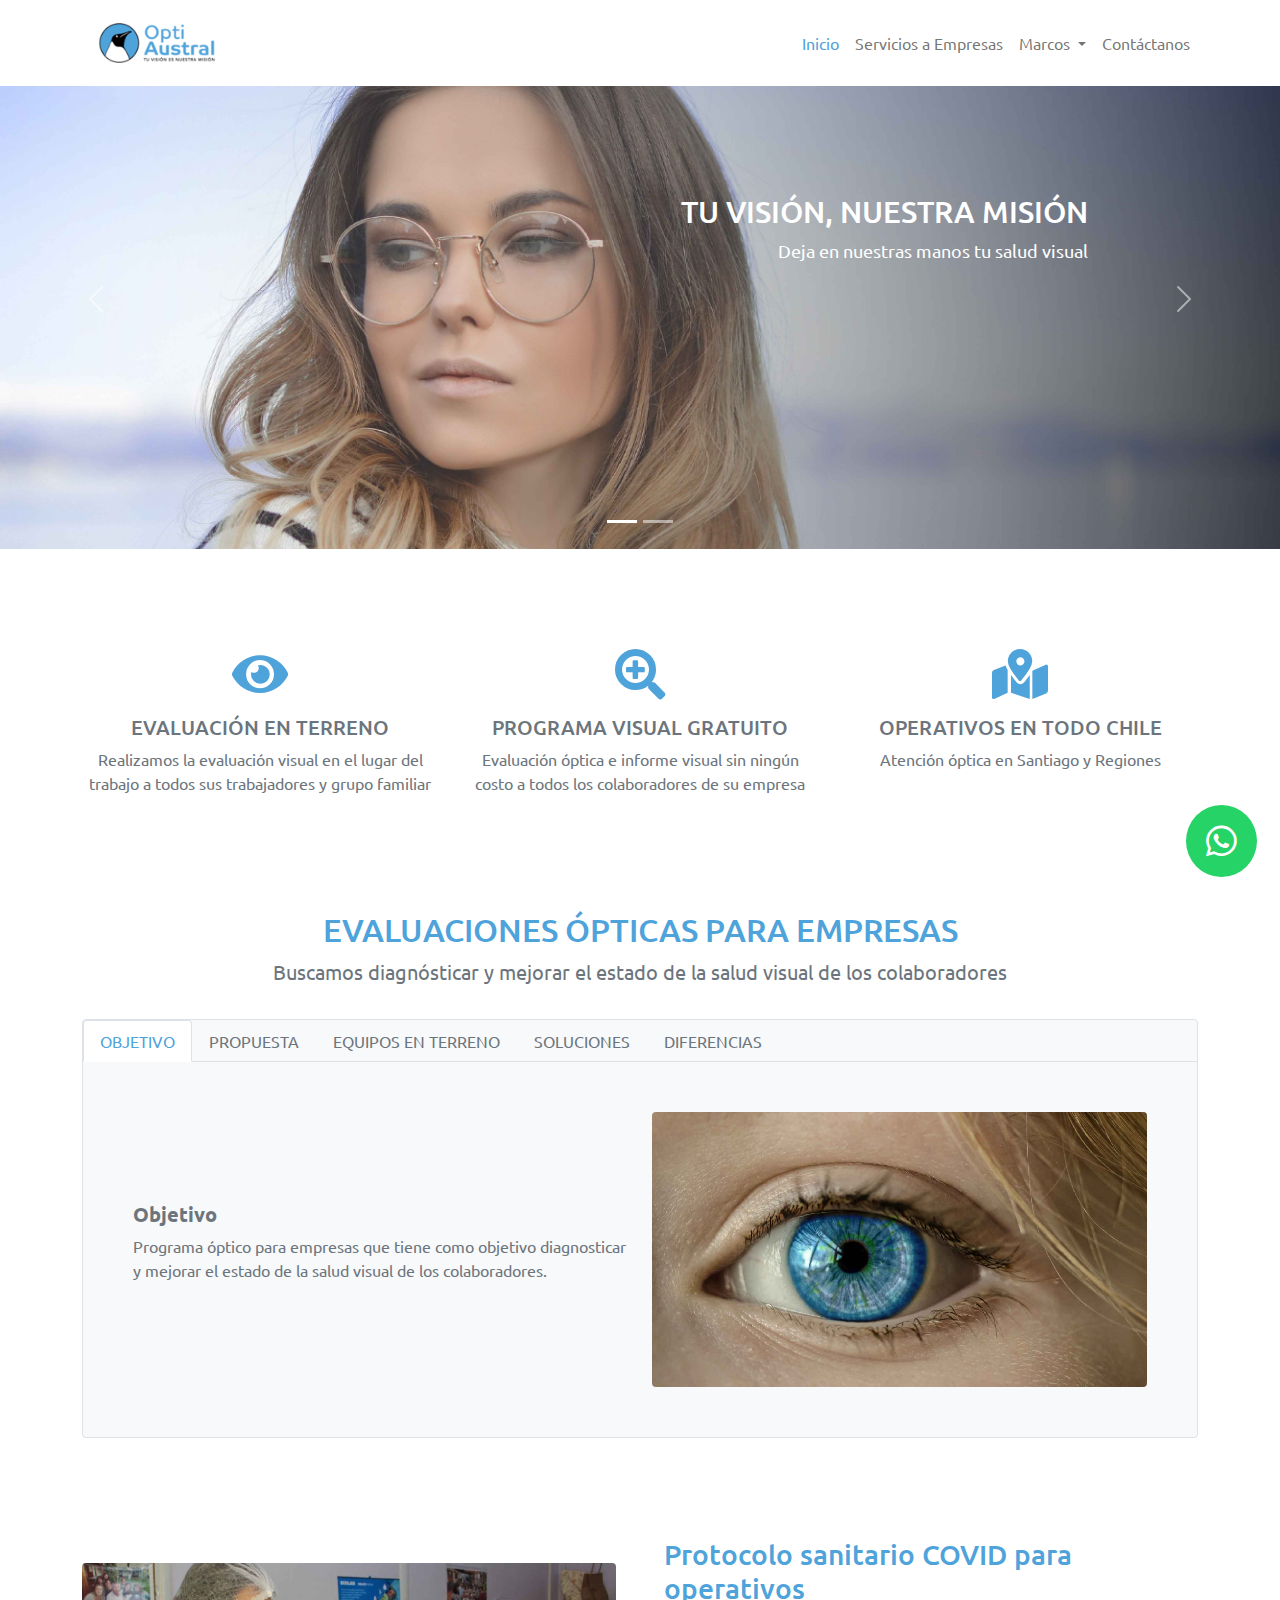
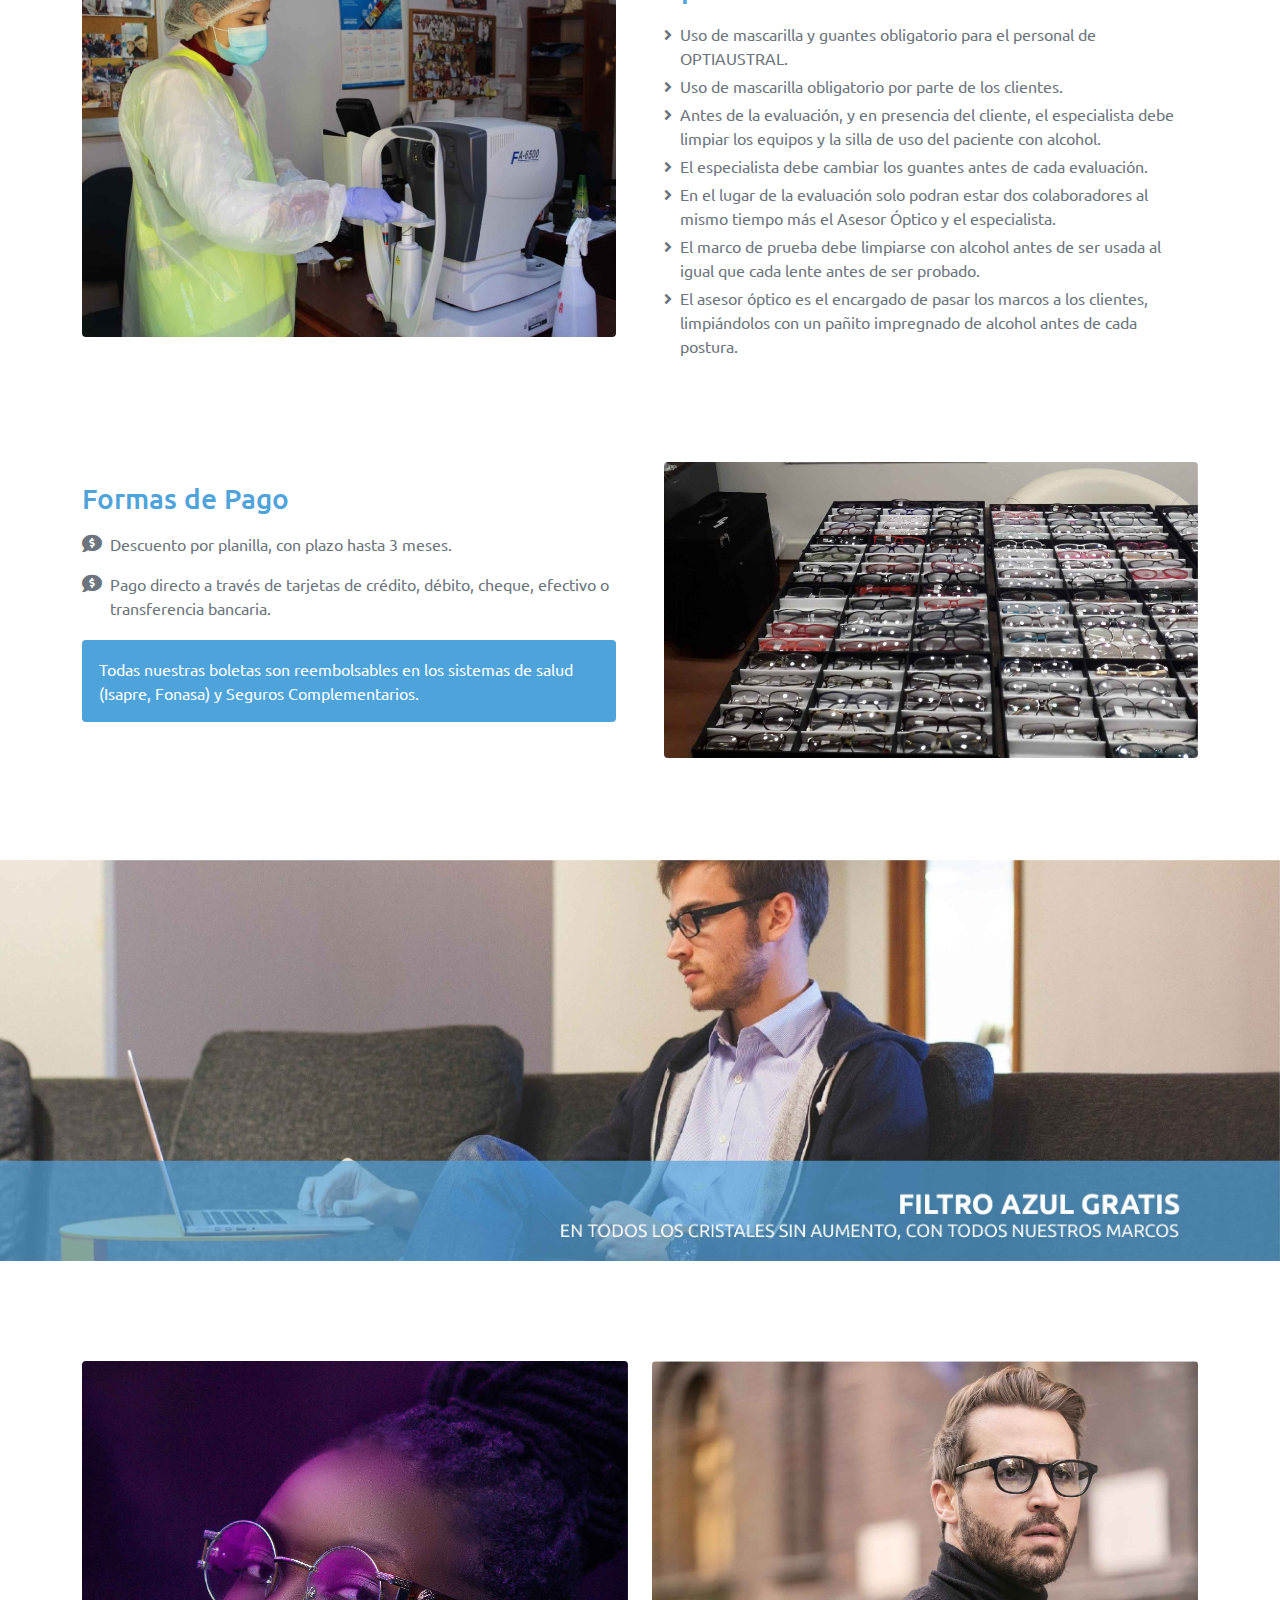
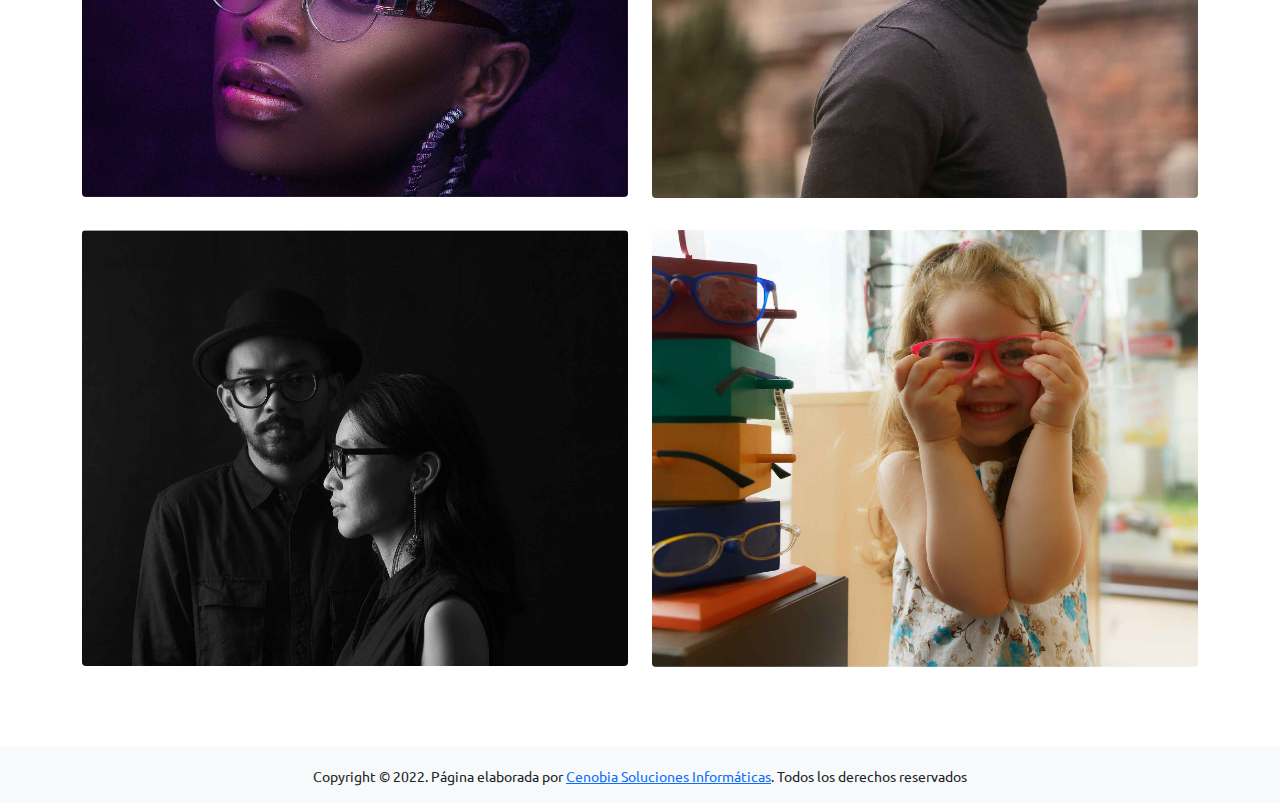
<file: index.html>
<!DOCTYPE html>
<html lang="es">
<head>
    <meta charset="UTF-8">
    <meta http-equiv="X-UA-Compatible" content="IE=edge">
    <meta name="viewport" content="width=device-width, initial-scale=1.0">
    <title>Inicio | OptiAustral </title>

    <!--Fuente-->
	<link rel="preconnect" href="https://fonts.googleapis.com">
    <link rel="preconnect" href="https://fonts.gstatic.com" crossorigin>
    <link href="https://fonts.googleapis.com/css2?family=Ubuntu&display=swap" rel="stylesheet">
	
	<!--Plugins CSS-->
	<link href="css/plugins/bootstrap.min.css" rel="stylesheet">    
	<link type="text/css"  rel="stylesheet" href="https://cdnjs.cloudflare.com/ajax/libs/font-awesome/5.15.4/css/all.min.css">	

	<!--Mis estilos CSS-->
	<link rel="stylesheet" type="text/css" href="css/main.css">

	<!--ICONO-->
  	<link rel="icon" type="image/png" href="img/logo/optica-optiaustral-icono-01.png" sizes="16x16">
</head>
<body>

    <!--Navegador-->
    <nav class="navbar navbar-expand-lg navbar-light bg-white fixed-top">
        <div class="container">
            <a class="navbar-brand" href="index.html">
                <img src="img/logo/optica-optiaustral-logo.png" alt="" width="150">
            </a>
            <button class="navbar-toggler" type="button" data-bs-toggle="collapse" data-bs-target="#navbarSupportedContent" aria-controls="navbarSupportedContent" aria-expanded="false" aria-label="Toggle navigation">
                <span class="navbar-toggler-icon"></span>
            </button>
            <div class="collapse navbar-collapse" id="navbarSupportedContent">
                <ul class="navbar-nav ms-md-auto">
                    <li class="nav-item">
                        <a class="nav-link active" aria-current="page" href="index.html">Inicio</a>
                    </li>
                    <li class="nav-item">
                        <a class="nav-link" href="#servicios">Servicios a Empresas</a>
                    </li>
                    <li class="nav-item dropdown">
                        <a class="nav-link dropdown-toggle" href="#" id="navbarDropdown" role="button" data-bs-toggle="dropdown" aria-expanded="false">
                        Marcos
                        </a>
                        <ul class="dropdown-menu" aria-labelledby="navbarDropdown">
                            <li><a class="dropdown-item" href="ellas.html">Para Ellas</a></li>
                            <li><a class="dropdown-item" href="ellos.html">Para Ellos</a></li>
                            <li><a class="dropdown-item" href="unisex.html">Unisex</a></li>
                            <li><a class="dropdown-item" href="kids.html">Kids</a></li>
                        </ul>
                    </li>
                    <li class="nav-item">
                        <a class="nav-link" href="contactanos.html">Contáctanos</a>
                    </li>
                </ul>            
            </div>
        </div>
    </nav>

    <!--BOTON DE WHATSAPP-->
	<button class="btn btn-whatsapp"><a href="https://wa.me/56954520038" target="_blank"><i class="fab fa-whatsapp text-white"></i></a></button>

    <!--Contenido-->

    <!--Slider-->
    <div id="carouselExampleCaptions" class="carousel slide mt-5" data-bs-ride="carousel">
        <div class="carousel-indicators">
            <button type="button" data-bs-target="#carouselExampleCaptions" data-bs-slide-to="0" class="active" aria-current="true" aria-label="Slide 1"></button>
            <button type="button" data-bs-target="#carouselExampleCaptions" data-bs-slide-to="1" aria-label="Slide 2"></button>
        </div>
        <div class="carousel-inner">
            <div class="carousel-item active">
                <img src="img/slide/optica-optiaustral-slide1-01.jpg" class="d-block w-100" alt="Óptica OptiAustral">
                <div class="carousel-caption d-none d-md-block">
                    <h3 class="text-uppercase">Tu visión, nuestra misión</h3>
                    <p>Deja en nuestras manos tu salud visual</p>
                </div>
            </div>
            <div class="carousel-item">
                <img src="img/slide/optica-optiaustral-slide-02.jpg" class="d-block w-100" alt="Óptica OptiAustral">
                <div class="carousel-caption d-none d-md-block">
                    <h3 class="text-uppercase">Servicios a Empresas</h3>
                    <p>Evaluación de salud visual gratis para los colaboradores de su empresa</p>
                </div>
            </div>          
        </div>
        <button class="carousel-control-prev" type="button" data-bs-target="#carouselExampleCaptions" data-bs-slide="prev">
            <span class="carousel-control-prev-icon" aria-hidden="true"></span>
            <span class="visually-hidden">Previous</span>
        </button>
        <button class="carousel-control-next" type="button" data-bs-target="#carouselExampleCaptions" data-bs-slide="next">
            <span class="carousel-control-next-icon" aria-hidden="true"></span>
            <span class="visually-hidden">Next</span>
        </button>
    </div>    
    
    <!--Información-->
    <section class="infoGeneral">        
        <div class="container">
            <div class="row">
                <div class="col-lg-4 col-md-4 col-xs-12 text-center">
                    <i class="fas fa-eye pb-3 textoAzul"></i>
                    <h5 class="text-uppercase text-secondary">Evaluación en Terreno</h5>
                    <p class="text-secondary">Realizamos la evaluación visual en el lugar del trabajo a todos sus trabajadores y grupo familiar</p>
                </div>
                <div class="col-lg-4 col-md-4 col-xs-12 text-center">
                    <i class="fas fa-search-plus pb-3 textoAzul"></i>
                    <h5 class="text-uppercase text-secondary">Programa Visual Gratuito</h5>
                    <p class="text-secondary">Evaluación óptica e informe visual sin ningún costo a todos los colaboradores de su empresa</p>
                </div>
                <div class="col-lg-4 col-md-4 col-xs-12 text-center">
                    <i class="fas fa-map-marked-alt pb-3 textoAzul"></i>
                    <h5 class="text-uppercase text-secondary">Operativos en todo Chile</h5>
                    <p class="text-secondary">Atención óptica en Santiago y Regiones</p>
                </div>
            </div>
        </div>
    </section>

    <!--Servicios a Empresas-->
    <section class="serviciosEmpresas" id="servicios">
        <div class="container">
            <div class="row">
                <div class="col-xs-12">
                    <h2 class="text-uppercase textoAzul text-center">Evaluaciones Ópticas para Empresas</h2>
                    <p class="text-center text-secondary fs-5 pb-3">Buscamos diagnósticar y mejorar el estado de la salud visual de los colaboradores</p>

                    <!--Vista laptop y notebook-->
                    <div class="border rounded bg-light ocultar-md ocultar-sm ocultar-xs">
                        <ul class="nav nav-tabs myTab" id="myTab" role="tablist">
                            <li class="nav-item" role="presentation">
                                <button class="nav-link active text-uppercase" id="objetivo-tab" data-bs-toggle="tab" data-bs-target="#objetivo" type="button" role="tab" aria-controls="objetivo" aria-selected="true">Objetivo</button>
                            </li>
                            <li class="nav-item" role="presentation">
                                <button class="nav-link text-uppercase" id="propuesta-tab" data-bs-toggle="tab" data-bs-target="#propuesta" type="button" role="tab" aria-controls="propuesta" aria-selected="false">Propuesta</button>
                            </li>
                            <li class="nav-item" role="presentation">
                                <button class="nav-link text-uppercase" id="equipos-tab" data-bs-toggle="tab" data-bs-target="#equipos" type="button" role="tab" aria-controls="equipos" aria-selected="false">Equipos en Terreno</button>
                            </li>                        
                            <li class="nav-item" role="presentation">
                                <button class="nav-link text-uppercase" id="soluciones-tab" data-bs-toggle="tab" data-bs-target="#soluciones" type="button" role="tab" aria-controls="soluciones" aria-selected="false">Soluciones</button>
                            </li>
                            <li class="nav-item" role="presentation">
                                <button class="nav-link text-uppercase" id="diferencias-tab" data-bs-toggle="tab" data-bs-target="#diferencias" type="button" role="tab" aria-controls="diferencias" aria-selected="false">Diferencias</button>
                            </li>
                        </ul>
                        
                        <div class="tab-content myTabContent" id="myTabContent">
                            <!--Objetivo-->
                            <div class="tab-pane fade show active" id="objetivo" role="tabpanel" aria-labelledby="objetivo-tab">
                                <div class="row align-items-center">
                                    <div class="col-md-6">
                                        <h5 class="text-secondary"><strong>Objetivo</strong></h5>
                                        <p class="text-secondary">Programa óptico para empresas que tiene como objetivo diagnosticar y mejorar el estado de la salud visual de los colaboradores.</p>
                                    </div>
                                    <div class="col-md-6 ocultar ocular-xs ocultar-sm">
                                        <img src="img/servicios/img-evaluaciones-empresas-objetivo-optica-optiaustral-01.jpg" alt="Objetivo - Servicios para Empresas - Optica OptiAustral" class="img-fluid rounded">
                                    </div>
                                </div>
                            </div>
    
                            <!--Propuesta-->
                            <div class="tab-pane fade" id="propuesta" role="tabpanel" aria-labelledby="propuesta-tab">
                                <div class="row align-items-center">
                                    <div class="col-md-6">
                                        <h5 class="text-secondary"><strong>Propuesta</strong></h5>
                                        <div class="d-flex">
                                            <p class="mb-1"><i class="fas fa-angle-right text-secondary"></i></p> 
                                            <p class="ps-2 mb-1 text-secondary">Diagnóstico visual sin costo para los trabajadores de la empresa.</p>
                                        </div>
                                        <div class="d-flex">
                                            <p class="mb-1"><i class="fas fa-angle-right text-secondary"></i></p> 
                                            <p class="ps-2 mb-1 text-secondary">El servicio se realiza en el lugar de trabajo.</p>
                                        </div>
                                        <div class="d-flex">
                                            <p class="mb-1"><i class="fas fa-angle-right text-secondary"></i></p> 
                                            <p class="ps-2 mb-1 text-secondary">El servicio incluye: Autorefractometría, Medición de agudeza visual, Lensometría, Receta óptica, Exhibición de más de 180 marcos ópticos y de seguridad.</p>
                                        </div>
                                    </div>
                                    <div class="col-md-6 ocultar-xs ocultar-sm">
                                        <img src="img/servicios/img-evaluaciones-empresas-propuesta-optica-optiaustral-02.jpg" alt="Propuesta - Servicios para Empresas - Optica OptiAustral" class="img-fluid rounded">
                                    </div>
                                </div>
                            </div> 
    
                            <!--Equipos en Terreno-->
                            <div class="tab-pane fade" id="equipos" role="tabpanel" aria-labelledby="equipos-tab">
                                <div class="row align-items-center">
                                    <div class="col-md-6">
                                        <h5 class="text-secondary"><strong>Equipos en Terreno</strong></h5>
                                        <div class="d-flex">
                                            <p class="mb-1"><i class="fas fa-angle-right text-secondary"></i></p> 
                                            <p class="ps-2 mb-1 text-secondary">Caja de Prueba</p>
                                        </div>
                                        <div class="d-flex">
                                            <p class="mb-1"><i class="fas fa-angle-right text-secondary"></i></p> 
                                            <p class="ps-2 mb-1 text-secondary">Autorefractómetro.</p>
                                        </div>
                                        <div class="d-flex">
                                            <p class="mb-1"><i class="fas fa-angle-right text-secondary"></i></p> 
                                            <p class="ps-2 mb-1 text-secondary">Optotipo.</p>
                                        </div>
                                        <div class="d-flex">
                                            <p class="mb-1"><i class="fas fa-angle-right text-secondary"></i></p> 
                                            <p class="ps-2 mb-1 text-secondary">Lensómetro.</p>
                                        </div>
                                    </div>
                                    <div class="col-md-6 ocultar-xs ocultar-sm">
                                        <img src="img/servicios/img-evaluaciones-empresas-equipos-en-terreno-optica-optiaustral-03.jpg" alt="Equipos en Terreno - Servicios para Empresas - Optica OptiAustral" class="img-fluid rounded">
                                    </div>
                                </div>
                            </div>
    
                            <!--Soluciones-->
                            <div class="tab-pane fade" id="soluciones" role="tabpanel" aria-labelledby="soluciones-tab">
                                <div class="row align-items-center">
                                    <div class="col-md-6">
                                        <h5 class="text-secondary"><strong>Soluciones</strong></h5>
                                        <div class="d-flex">
                                            <p class="mb-1"><i class="fas fa-angle-right text-secondary"></i></p> 
                                            <p class="ps-2 mb-1 text-secondary">Cristales y marcos adecuados según vicio de refracción: monofocales, bifocales y multifocales.</p>
                                        </div>
                                        <div class="d-flex">
                                            <p class="mb-1"><i class="fas fa-angle-right text-secondary"></i></p> 
                                            <p class="ps-2 mb-1 text-secondary">Todos los cristales incluyen antirraya, antirreflejo y filtro UV; adicional se puede incluir filtro azul, fotocromáticos, polarizados.</p>
                                        </div>
                                        <div class="d-flex">
                                            <p class="mb-1"><i class="fas fa-angle-right text-secondary"></i></p> 
                                            <p class="ps-2 mb-1 text-secondary">Disponibilidad de más de 200 modelos de marcos ópticos con una extensa gama de marcas reconocidas y genéricos de alta calidad.</p>
                                        </div>                                    
                                    </div>
                                    <div class="col-md-6 ocultar-xs ocultar-sm">
                                        <img src="img/servicios/img-evaluaciones-empresas-soluciones-optica-optiaustral-04.jpg" alt="Equipos en Terreno - Servicios para Empresas - Optica OptiAustral" class="img-fluid rounded">
                                    </div>
                                </div>
                            </div>
    
                            <!--Diferencias-->
                            <div class="tab-pane fade" id="diferencias" role="tabpanel" aria-labelledby="diferencias-tab">
                                <div class="row align-items-center">
                                    <div class="col-md-6">
                                        <h5 class="text-secondary"><strong>Diferencias</strong></h5>
                                        <div class="d-flex">
                                            <p class="mb-1"><i class="fas fa-angle-right text-secondary"></i></p> 
                                            <p class="ps-2 mb-1 text-secondary">Flexibilidad en los horarios para realizar la evaluación óptica en terreno.</p>
                                        </div>
                                        <div class="d-flex">
                                            <p class="mb-1"><i class="fas fa-angle-right text-secondary"></i></p> 
                                            <p class="ps-2 mb-1 text-secondary">servicio post venta y garantía de 6 meses en cristales y marco.</p>
                                        </div>
                                        <div class="d-flex">
                                            <p class="mb-1"><i class="fas fa-angle-right text-secondary"></i></p> 
                                            <p class="ps-2 mb-1 text-secondary">Atención en Santiago y regiones.</p>
                                        </div>
                                        <div class="d-flex">
                                            <p class="mb-1"><i class="fas fa-angle-right text-secondary"></i></p> 
                                            <p class="ps-2 mb-1 text-secondary">Entrega de lentes ópticos y asistencia técnica en su empresa.</p>
                                        </div>
                                    </div>
                                    <div class="col-md-6 ocultar-xs ocultar-sm">
                                        <img src="img/servicios/img-evaluaciones-empresas-diferencias-optica-optiaustral-05.jpg" alt="Equipos en Terreno - Servicios para Empresas - Optica OptiAustral" class="img-fluid rounded">
                                    </div>
                                </div>
                            </div>
    
                        </div>
                    </div>
                    

                    <!--Vista telefonos-->
                    <div class="accordion myAccordion ocultar-lg ocultar-xl" id="myAccordion">
                        <!--Objetivo-->
                        <div class="accordion-item">
                            <h2 class="accordion-header" id="headingOne">
                                <button class="accordion-button text-uppercase" type="button" data-bs-toggle="collapse" data-bs-target="#collapseOne" aria-expanded="true" aria-controls="collapseOne">
                                    Objetivo
                                </button>
                            </h2>
                            <div id="collapseOne" class="accordion-collapse collapse show" aria-labelledby="headingOne" data-bs-parent="#accordionExample">
                                <div class="accordion-body">
                                    <p class="text-secondary">Programa óptico para empresas que tiene como objetivo diagnosticar y mejorar el estado de la salud visual de los colaboradores.</p>
                                </div>
                            </div>
                        </div>
                        <!--Propuesta-->
                        <div class="accordion-item">
                            <h2 class="accordion-header" id="headingTwo">
                                <button class="accordion-button collapsed text-uppercase" type="button" data-bs-toggle="collapse" data-bs-target="#collapseTwo" aria-expanded="false" aria-controls="collapseTwo">
                                    Propuesta
                                </button>
                            </h2>
                            <div id="collapseTwo" class="accordion-collapse collapse" aria-labelledby="headingTwo" data-bs-parent="#accordionExample">
                                <div class="accordion-body">                                
                                    <div class="d-flex">
                                        <p class="mb-1"><i class="fas fa-angle-right text-secondary"></i></p> 
                                        <p class="ps-2 mb-1 text-secondary">Diagnóstico visual sin costo para los trabajadores de la empresa.</p>
                                    </div>
                                    <div class="d-flex">
                                        <p class="mb-1"><i class="fas fa-angle-right text-secondary"></i></p> 
                                        <p class="ps-2 mb-1 text-secondary">El servicio se realiza en el lugar de trabajo.</p>
                                    </div>
                                    <div class="d-flex">
                                        <p class="mb-1"><i class="fas fa-angle-right text-secondary"></i></p> 
                                        <p class="ps-2 mb-1 text-secondary">El servicio incluye: Autorefractometría, Medición de agudeza visual, Lensometría, Receta óptica, Exhibición de más de 180 marcos ópticos y de seguridad.</p>
                                    </div>
                                </div>
                            </div>
                        </div>
                        <!--Equipos en Terreno-->
                        <div class="accordion-item">
                            <h2 class="accordion-header" id="headingThree">
                                <button class="accordion-button collapsed text-uppercase" type="button" data-bs-toggle="collapse" data-bs-target="#collapseThree" aria-expanded="false" aria-controls="collapseThree">
                                    Equipos en Terreno
                                </button>
                            </h2>
                            <div id="collapseThree" class="accordion-collapse collapse" aria-labelledby="headingThree" data-bs-parent="#accordionExample">
                                <div class="accordion-body">
                                    <div class="d-flex">
                                        <p class="mb-1"><i class="fas fa-angle-right text-secondary"></i></p> 
                                        <p class="ps-2 mb-1 text-secondary">Caja de Prueba</p>
                                    </div>
                                    <div class="d-flex">
                                        <p class="mb-1"><i class="fas fa-angle-right text-secondary"></i></p> 
                                        <p class="ps-2 mb-1 text-secondary">Autorefractómetro.</p>
                                    </div>
                                    <div class="d-flex">
                                        <p class="mb-1"><i class="fas fa-angle-right text-secondary"></i></p> 
                                        <p class="ps-2 mb-1 text-secondary">Optotipo.</p>
                                    </div>
                                    <div class="d-flex">
                                        <p class="mb-1"><i class="fas fa-angle-right text-secondary"></i></p> 
                                        <p class="ps-2 mb-1 text-secondary">Lensómetro.</p>
                                    </div>
                                </div>
                            </div>
                        </div>
                        <!--Soluciones-->
                        <div class="accordion-item">
                            <h2 class="accordion-header" id="headingFour">
                                <button class="accordion-button collapsed text-uppercase" type="button" data-bs-toggle="collapse" data-bs-target="#collapseFour" aria-expanded="false" aria-controls="collapseFour">
                                    Soluciones
                                </button>
                            </h2>
                            <div id="collapseFour" class="accordion-collapse collapse" aria-labelledby="headingFour" data-bs-parent="#accordionExample">
                                <div class="accordion-body">
                                    <div class="d-flex">
                                        <p class="mb-1"><i class="fas fa-angle-right text-secondary"></i></p> 
                                        <p class="ps-2 mb-1 text-secondary">Cristales y marcos adecuados según vicio de refracción: monofocales, bifocales y multifocales.</p>
                                    </div>
                                    <div class="d-flex">
                                        <p class="mb-1"><i class="fas fa-angle-right text-secondary"></i></p> 
                                        <p class="ps-2 mb-1 text-secondary">Todos los cristales incluyen antirraya, antirreflejo y filtro UV; adicional se puede incluir filtro azul, fotocromáticos, polarizados.</p>
                                    </div>
                                    <div class="d-flex">
                                        <p class="mb-1"><i class="fas fa-angle-right text-secondary"></i></p> 
                                        <p class="ps-2 mb-1 text-secondary">Disponibilidad de más de 200 modelos de marcos ópticos con una extensa gama de marcas reconocidas y genéricos de alta calidad.</p>
                                    </div>
                                </div>
                            </div>
                        </div>
                        <!--Diferencias-->
                        <div class="accordion-item">
                            <h2 class="accordion-header" id="headingFive">
                                <button class="accordion-button collapsed text-uppercase" type="button" data-bs-toggle="collapse" data-bs-target="#collapseFive" aria-expanded="false" aria-controls="collapseFive">
                                    Diferencias
                                </button>
                            </h2>
                            <div id="collapseFive" class="accordion-collapse collapse" aria-labelledby="headingFive" data-bs-parent="#accordionExample">
                                <div class="accordion-body">
                                    <div class="d-flex">
                                        <p class="mb-1"><i class="fas fa-angle-right text-secondary"></i></p> 
                                        <p class="ps-2 mb-1 text-secondary">Flexibilidad en los horarios para realizar la evaluación óptica en terreno.</p>
                                    </div>
                                    <div class="d-flex">
                                        <p class="mb-1"><i class="fas fa-angle-right text-secondary"></i></p> 
                                        <p class="ps-2 mb-1 text-secondary">servicio post venta y garantía de 6 meses en cristales y marco.</p>
                                    </div>
                                    <div class="d-flex">
                                        <p class="mb-1"><i class="fas fa-angle-right text-secondary"></i></p> 
                                        <p class="ps-2 mb-1 text-secondary">Atención en Santiago y regiones.</p>
                                    </div>
                                    <div class="d-flex">
                                        <p class="mb-1"><i class="fas fa-angle-right text-secondary"></i></p> 
                                        <p class="ps-2 mb-1 text-secondary">Entrega de lentes ópticos y asistencia técnica en su empresa.</p>
                                    </div>
                                </div>
                            </div>
                        </div>
                    </div>
                </div>                
            </div>
        </div>
    </section>

    <!--Protocolo COVID-->
    <section>
        <div class="container">
            <div class="row g-5 align-items-center">
                <div class="col-lg-6 col-xs-12">
                    <img src="img/protocolo-covid/img-protocolo-covid-optica-optiaustral-01.jpg" alt="Protocolo sanitario COVID para operativos - Optica OptiAustral" class="img-fluid rounded">
                </div>
                <div class="col-lg-6 col-xs-12">
                    <h3 class="textoAzul mb-3">Protocolo sanitario COVID para operativos</h3>
                    <div class="d-flex text-secondary">
                        <p class="mb-1"><i class="fas fa-angle-right"></i></p>
                        <p class="ps-2 mb-1">Uso de mascarilla y guantes obligatorio para el personal de OPTIAUSTRAL.</p>
                    </div>
                    <div class="d-flex text-secondary">
                        <p class="mb-1"><i class="fas fa-angle-right"></i></p>
                        <p class="ps-2 mb-1">Uso de mascarilla obligatorio por parte de los clientes.</p>
                    </div>
                    <div class="d-flex text-secondary">
                        <p class="mb-1"><i class="fas fa-angle-right"></i></p>
                        <p class="ps-2 mb-1">Antes de la evaluación, y en presencia del cliente, el especialista debe limpiar los equipos y la silla de uso del paciente con alcohol.</p>
                    </div>
                    <div class="d-flex text-secondary">
                        <p class="mb-1"><i class="fas fa-angle-right"></i></p>
                        <p class="ps-2 mb-1">El especialista debe cambiar los guantes antes de cada evaluación.</p>
                    </div>
                    <div class="d-flex text-secondary">
                        <p class="mb-1"><i class="fas fa-angle-right"></i></p>
                        <p class="ps-2 mb-1">En el lugar de la evaluación solo podran estar dos colaboradores al mismo tiempo más el Asesor Óptico y el especialista.</p>
                    </div>
                    <div class="d-flex text-secondary">
                        <p class="mb-1"><i class="fas fa-angle-right"></i></p>
                        <p class="ps-2 mb-1">El marco de prueba debe limpiarse con alcohol antes de ser usada al igual que cada lente antes de ser probado.</p>
                    </div>
                    <div class="d-flex text-secondary">
                        <p class="mb-1"><i class="fas fa-angle-right"></i></p>
                        <p class="ps-2 mb-1">El asesor óptico es el encargado de pasar los marcos a los clientes, limpiándolos con un pañito impregnado de alcohol antes de cada postura.</p>
                    </div>
                </div>
            </div>
        </div>
    </section>

    <!--Formas de Pago-->
    <section>
        <div class="container">
            <div class="row g-5 align-items-center">
                <div class="col-lg-6 col-md-12 col-sm-12 col-xs-12">
                    <h3 class="textoAzul mb-3">Formas de Pago</h3>
                    <div class="d-flex">
                        <p><i class="fas fa-comment-dollar text-secondary fs-5"></i></p>                                     
                        <p class="text-secondary ps-2 mb-1">Descuento por planilla, con plazo hasta 3 meses.</p>
                    </div>
                    <div class="d-flex">                        
                        <p><i class="fas fa-comment-dollar text-secondary fs-5"></i></p>                                           
                        <p class="text-secondary ps-2 mb-1">Pago directo a través de tarjetas de crédito, débito, cheque, efectivo o transferencia bancaria.</p>
                    </div>
                    <div class="alert fondoAzul mt-3 text-white" role="alert">
                        Todas nuestras boletas son reembolsables en los sistemas de salud (Isapre, Fonasa) y Seguros Complementarios.
                    </div>                    
                </div>
                <div class="col-lg-6 col-md-12 col-sm-12 col-xs-12 ocultar-sm">
                    <img class="img-fluid rounded" src="img/formas-pago/img-formas-de-pago-optica-optiaustral-04.jpg">
                </div>               
            </div>
        </div>
    </section>

    <!--Banner Publicitario-->
    <section>
        <img src="img/banner-publicitario/plantilla-banner-optica-optiaustral-01.jpg" class="img-fluid">
    </section>

    <!--Marcos-->
    <section class="marcos">
        <div class="container">
            <div class="row">
                <div class="col-sm-6 col-xs-12 pb-3">
                    <a href="ellas.html">
                        <div class="contenedor">
                            <figure>
                                <img class="img-fluid rounded" src="img/marcos/img-marcos-ellas-optica-optiaustral-01.jpg" alt="Marcos Para Ellas - Optica OptiAustral">
                                <div class="capa">
                                    <div class="subcapa">
                                        <h3 class="text-uppercase">Para Ellas</h3>
                                        <p class="text-uppercase">Ver Más</p>
                                    </div>                                    
                                </div>
                            </figure>
                        </div>                        
                    </a>
                </div>
                <div class="col-sm-6 col-xs-12 pb-3">
                    <a href="ellos.html">
                        <div class="contenedor">                        
                            <figure>
                                <img class="img-fluid rounded" src="img/marcos/img-marcos-ellos-optica-optiaustral-02.jpg" alt="Marcos Para Ellos - Optica OptiAustral">
                                <div class="capa">
                                    <div class="subcapa">
                                        <h3 class="text-uppercase">Para Ellos</h3>
                                        <p class="text-uppercase">Ver Más</p>
                                    </div>                                    
                                </div>
                            </figure>
                        </div>
                    </a>
                </div>
                <div class="col-sm-6 col-xs-12 pb-3">
                    <a href="unisex.html">
                        <div class="contenedor">
                            <figure>
                                <img class="img-fluid rounded" src="img/marcos/img-marcos-unisex-optica-optiaustral-03.jpg" alt="Marcos Unisex - Optica OptiAustral">
                                <div class="capa">
                                    <div class="subcapa">
                                        <h3 class="text-uppercase">Unisex</h3>
                                        <p class="text-uppercase">Ver Más</p>
                                    </div>                                    
                                </div>
                            </figure>
                        </div>
                    </a>
                </div>
                <div class="col-sm-6 col-xs-12 pb-3">
                    <a href="kids.html">
                        <div class="contenedor">
                            <figure>
                                <img class="img-fluid rounded" src="img/marcos/img-marcos-kids-optica-optiaustral-04.jpg" alt="Marcos Kids - Optica OptiAustral">
                                <div class="capa">
                                    <div class="subcapa">
                                        <h3 class="text-uppercase">Kids</h3>
                                        <p class="text-uppercase">Ver Más</p>
                                    </div>                                    
                                </div>
                            </figure>
                        </div>
                    </a>
                </div>
            </div>
        </div>
    </section>

    <footer class="bg-light p-3 mt-5">
        <div class="container">
            <div class="row">
                <div class="col-xs-12">
                    <center><small>Copyright © 2022. Página elaborada por <a href="https://cenobia.cl/" target="_blank">Cenobia Soluciones Informáticas</a>. Todos los derechos reservados</small></center>
                </div>
            </div>
        </div>
    </footer>

    <!--Plugins JS-->
	<script src="js/plugins/jquery-v3.6.0.js"></script>	
	<script src="js/plugins/bootstrap.bundle.min.js"></script>	

	<!--Mis Codigos JS-->
	<script src=""></script>
</body>
</html>
</file>
<file: css/main.css>
*{
	padding: 0px;
	margin: 0px;
	box-sizing: border-box;
}

body{
	font-family: 'Ubuntu', sans-serif;
}

section{
	padding-top: 100px;	
}

.textoAzul{
	color: #4FA3DB;
}

.fondoAzul{
	background-color: #4FA3DB;
}

.active{
	color: #4FA3DB!important;
}

.nav-link{
	color: #6C757D;	
}

.nav-link:hover{
	color: #4FA3DB!important;
}

.bannerPublicitario{
	margin-top: 100px;
}

.btn-whatsapp {	
	background:#25D366;
	padding: 10px 20px;
	font-size:35px;
	cursor:pointer;
	position: fixed;
	bottom:20px;
	right:20px;
	border-radius: 50%;
	border: 3px solid #FFF;
	z-index: 1;
}

/**SLIDE**/
.carousel-caption{
	position: absolute;
	top: 25%;
	right: 15%;   
    color: #fff;
    text-align: right;
}

.slide h3{
	font-size: 30px;
}

.slide p{
	font-size: 18px;
}

/**INFORMACION**/
.infoGeneral i{
	font-size: 50px;
}

/*SERVICIOS A EMPRESAS*/

.tab-pane{
	padding: 50px;
}

/*MARCOS*/
.marcos a{
	text-decoration: none;
}

.contenedor figure{
	position: relative;
	overflow: hidden;
}

.contenedor figure img{
	width: 100%;
	height: 100%;
	transition: all 500ms ease-out;
}

.contenedor figure .capa{
	position: absolute;
	top: 0;
	width: 100%;
	height: 100%;
	transition: all 500ms ease-out;
	opacity: 0;
	visibility: hidden;
	color: #fff;
}

.contenedor figure .capa .subcapa{
	text-align: center;
	background-color: rgba(0,0,0,.5);
	margin: 50px;
	padding: 70px 40px;
	border: 5px solid #fff;
	box-sizing: border-box;
}

.contenedor figure .capa .subcapa h3{
	border-top: 2px solid #fff;
	padding-top: 20px;
	font-size: 50px;
}

.contenedor figure .capa .subcapa p{
	border-bottom: 2px solid #fff;
	padding-bottom: 20px;
	font-size: 20px;
}

.contenedor figure:hover > .capa{
	opacity: 1;
	visibility: visible;
}

/*FOTOS DE MARCOS (ELLAS, ELLOS, UNISEX, KIDS)*/
.producto{	
	margin-bottom: 30px;
}

.producto figure img{
	width: 250px;
	height: 150px;
}

@media (min-width: 1200px){
	.ocultar-xl{
		visibility: hidden;
		display: none;
	}
}

/*=========================================================*/

/***ESCRITORIO GRANDE (LG revisamos en 992px en adelante)***/
@media (max-width: 1119px) and (min-width: 992px){
	section{
		padding-top: 70px;		
	}

	.ocultar-lg{
		visibility: hidden;
		display: none;
	}
	
	/*MARCOS*/
	.contenedor figure .capa .subcapa{		
		margin: 50px;
		padding: 50px 40px;
		border: 5px solid #fff;
	}
	
	.contenedor figure .capa .subcapa h3{
		border-top: 2px solid #fff;
		padding-top: 20px;
		font-size: 40px;
	}

	/*FOTOS DE MARCOS (ELLAS, ELLOS, UNISEX, KIDS)*/	

	.producto figure img{
		width: 150px;
		height: 100px;
	}	

	
}

/***ESCRITORIO MEDIANO O TABLET HORIZONTAL (MD revisamos en 768px)***/
@media (max-width: 991px) and (min-width: 768px){

	section{
		padding-top: 70px;		
	}

	.ocultar-md{
		visibility: hidden;
		display: none;
	}

	/**INFORMACION**/	

	.infoGeneral i{
		font-size: 40px;
	}
		
	/*MARCOS*/
	.contenedor figure .capa .subcapa{		
		margin: 50px;
		padding: 50px 40px;
		border: 5px solid #fff;
	}
	
	.contenedor figure .capa .subcapa h3{
		border-top: 2px solid #fff;
		padding-top: 20px;
		font-size: 40px;
	}
	
	/*FOTOS DE MARCOS (ELLAS, ELLOS, UNISEX, KIDS)*/	

	.producto figure img{
		width: 150px;
		height: 100px;
	}

}
	
/***ESCRITORIO PEQUEÑO O TABLET VERTICAL (SM revisamos en 576px)***/
@media (max-width: 767px) and (min-width: 576px){
	
	section{
		padding-top: 50px;
	}

	.ocultar-sm{
		visibility: hidden;
		display: none;
	}
	
	/**SLIDE**/
	.carousel-caption h3{
		font-size: 20px;
	}

	.carousel-caption p{
		font-size: 14px;;
	}

	/**INFORMACION**/	

	.infoGeneral i{
		font-size: 40px;
	}	

	/**SERVICIOs A EMPRESAS**/
		
	.tab-pane{
		padding: 20px 10px;
	}

	/*MARCOS*/
	.contenedor figure .capa{		
		opacity: 1;
		visibility: visible;	
	}
	.contenedor figure .capa .subcapa{		
		margin: 20px;
		padding: 20px;
		border: 5px solid #fff;
	}
	
	.contenedor figure .capa .subcapa h3{
		border-top: 2px solid #fff;
		padding-top: 20px;
		font-size: 20px;
	}

	.contenedor figure .capa .subcapa p{		
		font-size: 15px;
	}

	.producto figure img{
		opacity: 1;
	}

	/*FOTOS DE MARCOS (ELLAS, ELLOS, UNISEX, KIDS)*/	

	.producto figure img{
		width: 150px;
		height: 100px;
	}

}
	
/***MOVIL (XS revisamos en 320px)***/
@media (max-width: 575px){
	
	section{
		padding-top: 40px;
	}

	.ocultar-xs{
		visibility: hidden;
		display: none;
	}

	/**INFORMACION**/	

	.infoGeneral i{
		font-size: 40px;
	}

	/**SERVICIOS A EMPRESAS**/
		
	.tab-pane{
		padding: 20px 10px;
	}

	/*MARCOS*/
	.contenedor figure .capa{		
		opacity: 1;
		visibility: visible;	
	}
	.contenedor figure .capa .subcapa{		
		margin: 30px;
		padding: 20px;
		border: 5px solid #fff;
	}
	
	.contenedor figure .capa .subcapa h3{
		border-top: 2px solid #fff;
		padding-top: 20px;
		font-size: 30px;
	}

	.contenedor figure .capa .subcapa p{
		font-size: 16px;
	}

	.producto figure img{
		opacity: 1;
	}
	
}
</file>
